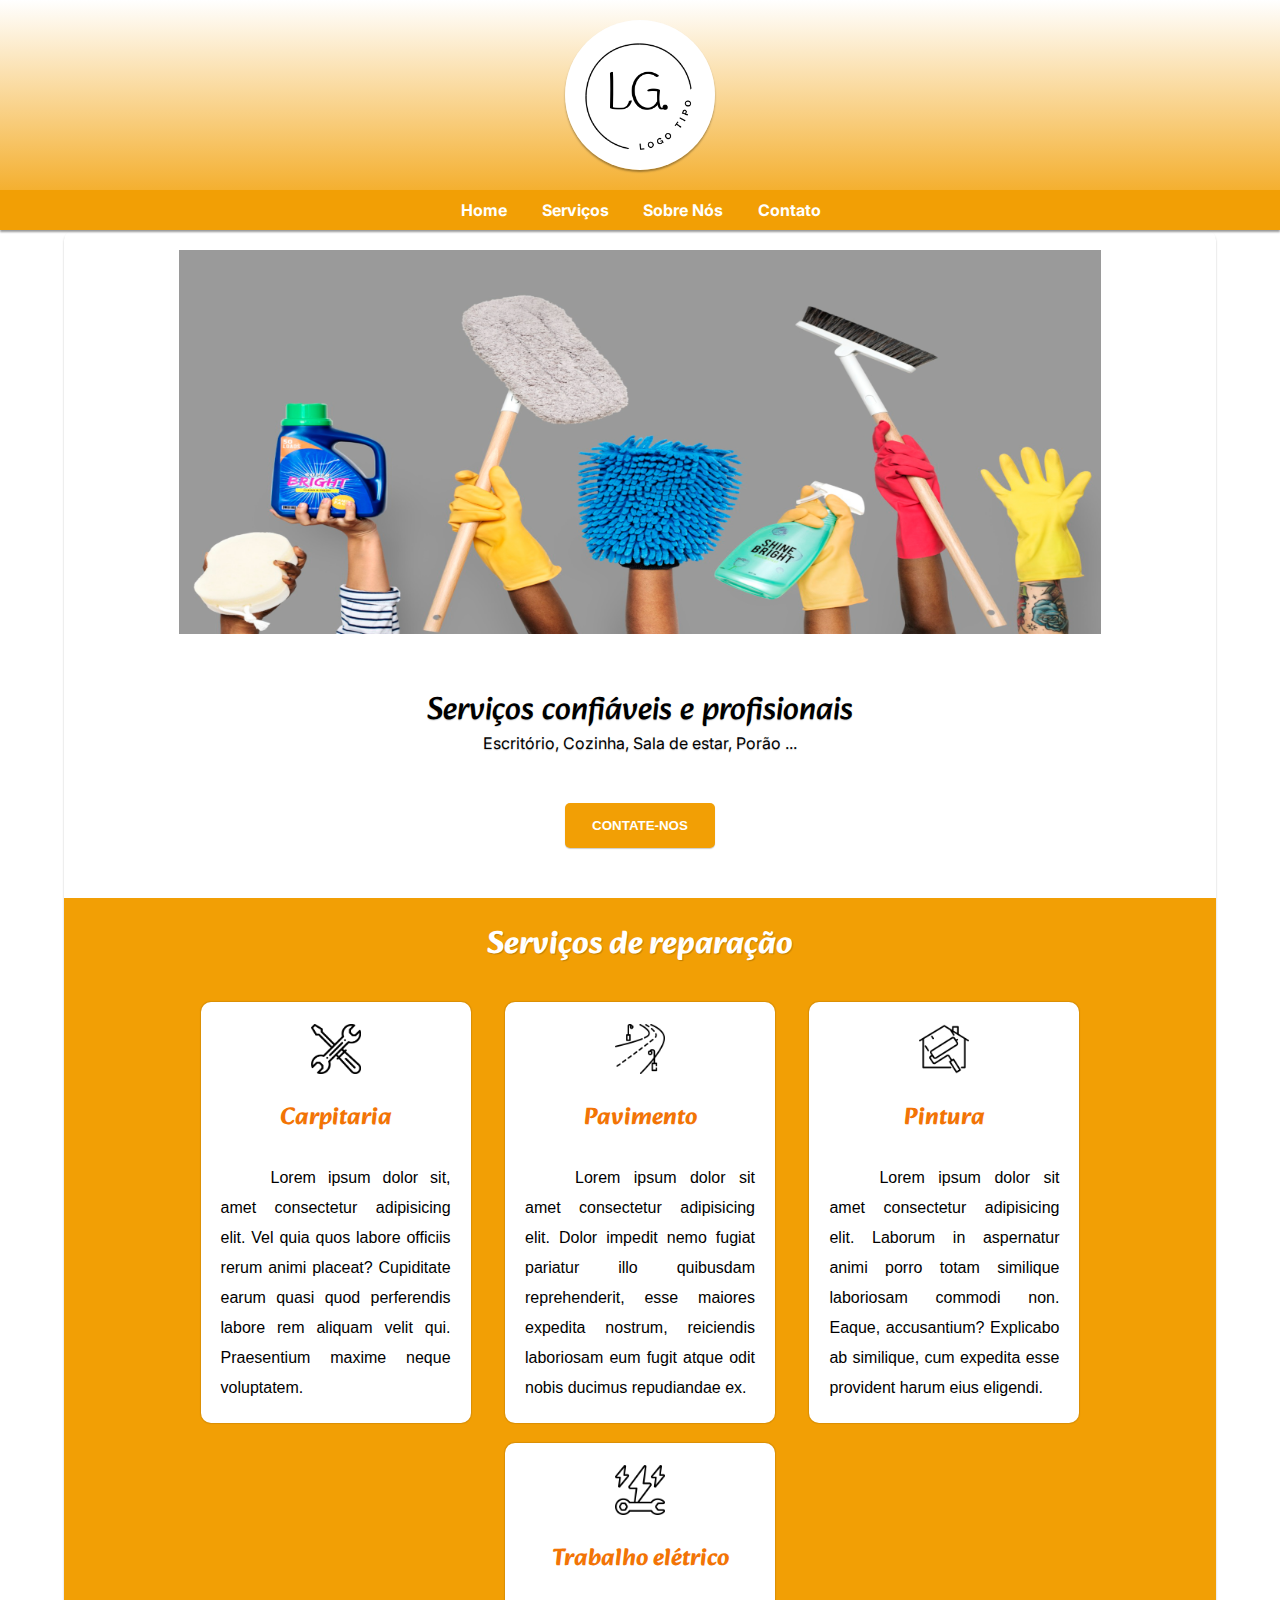
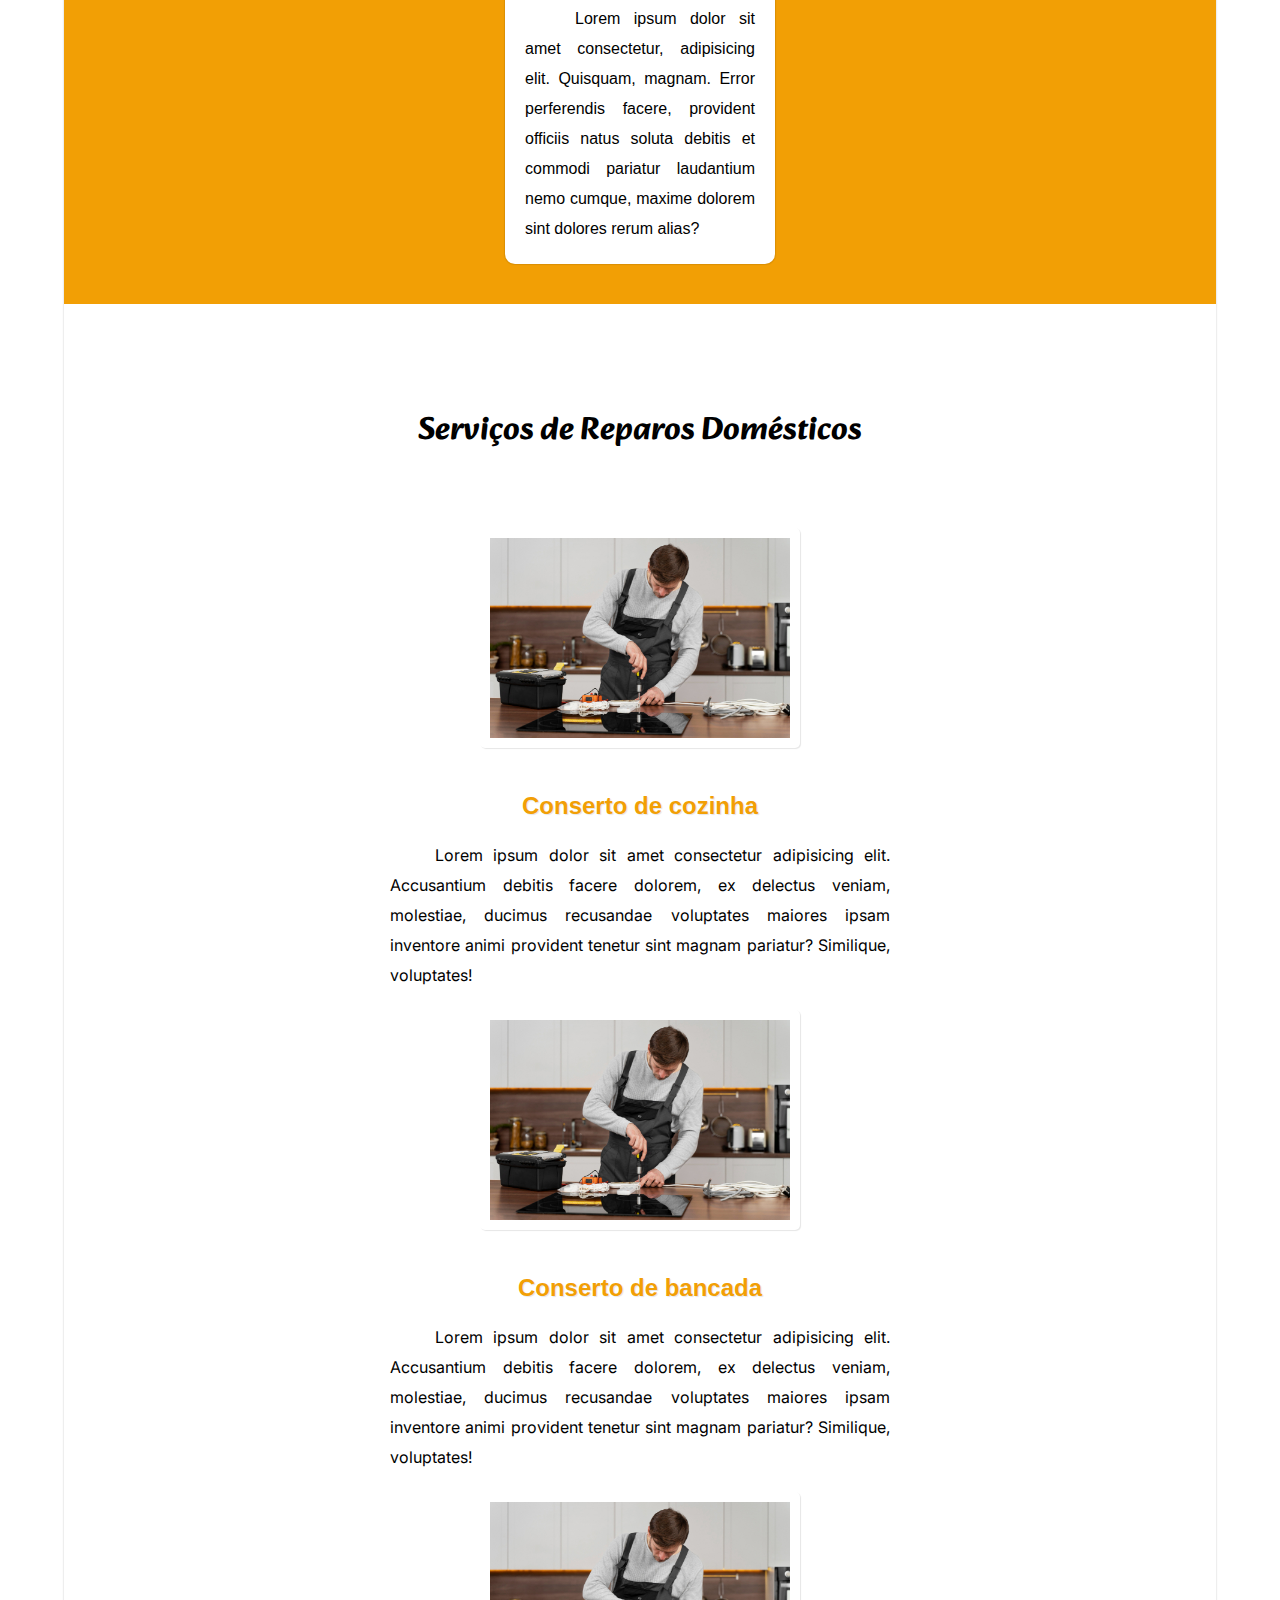
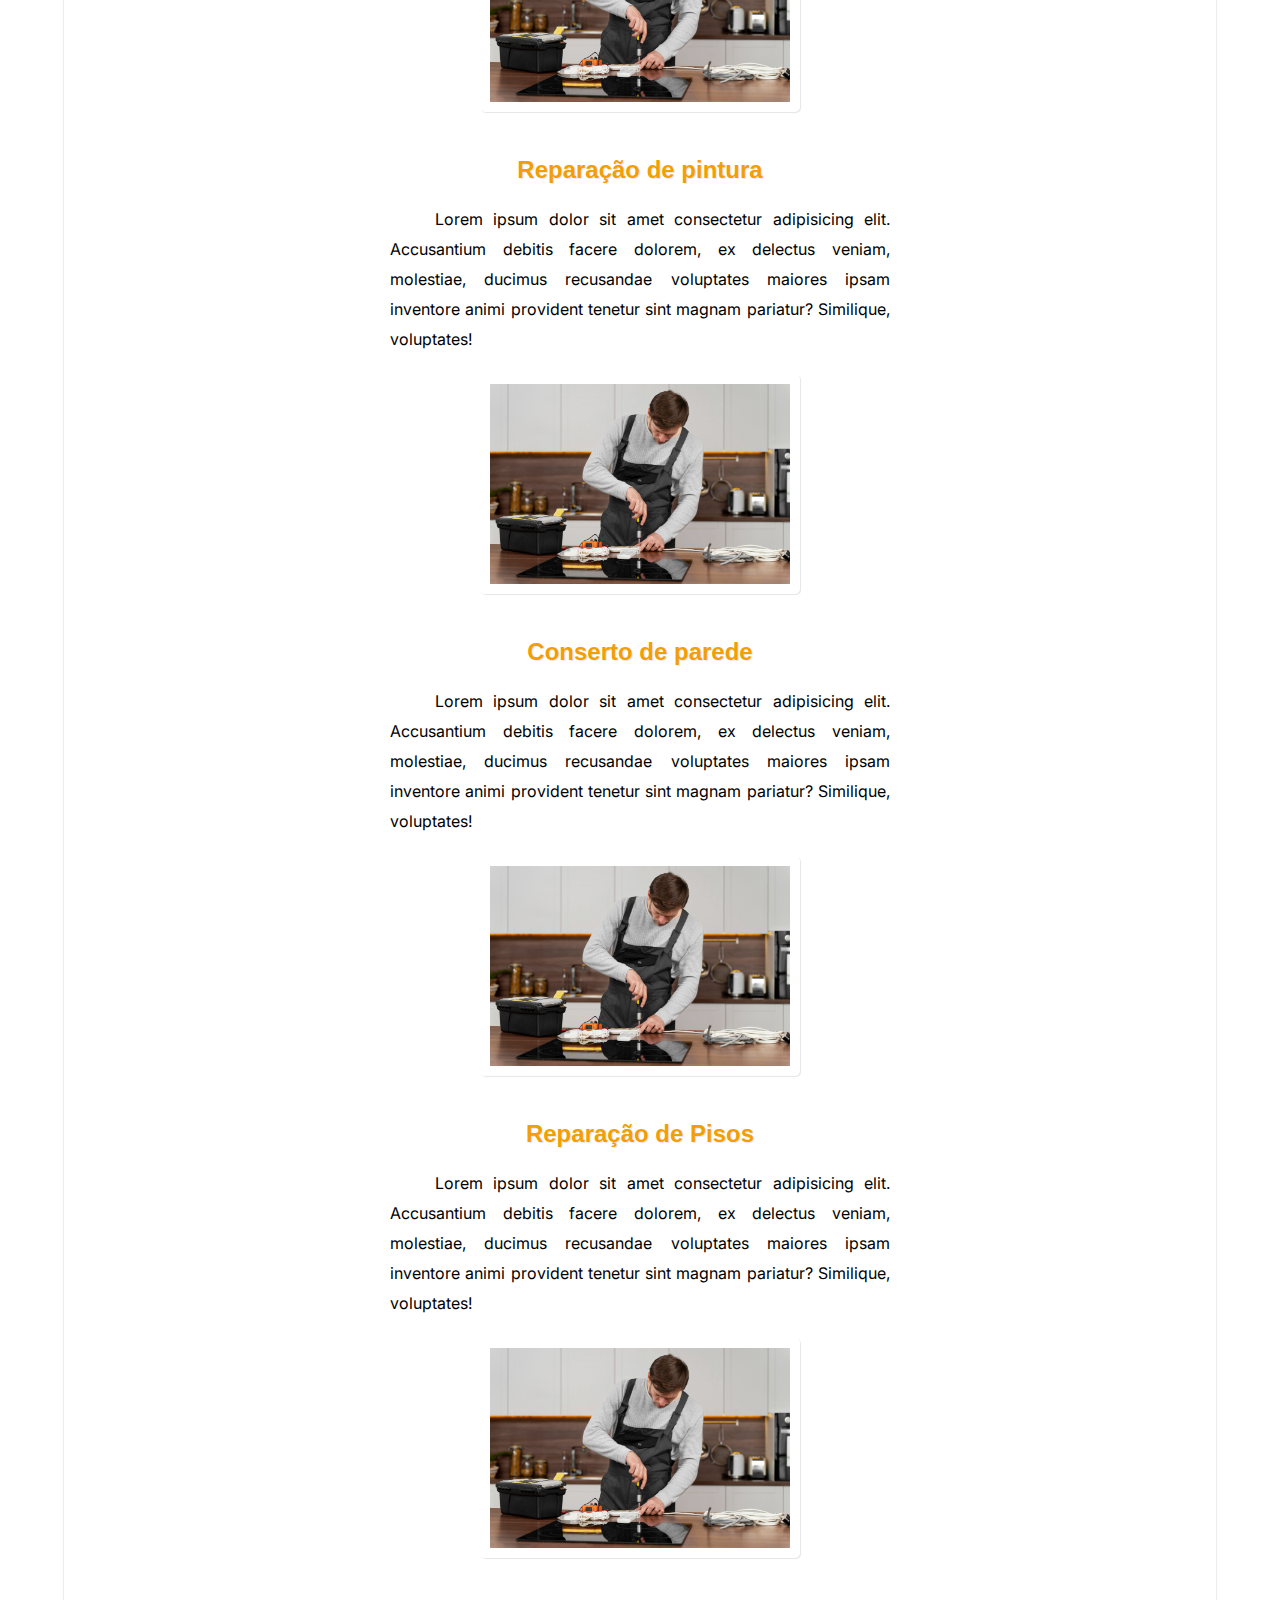
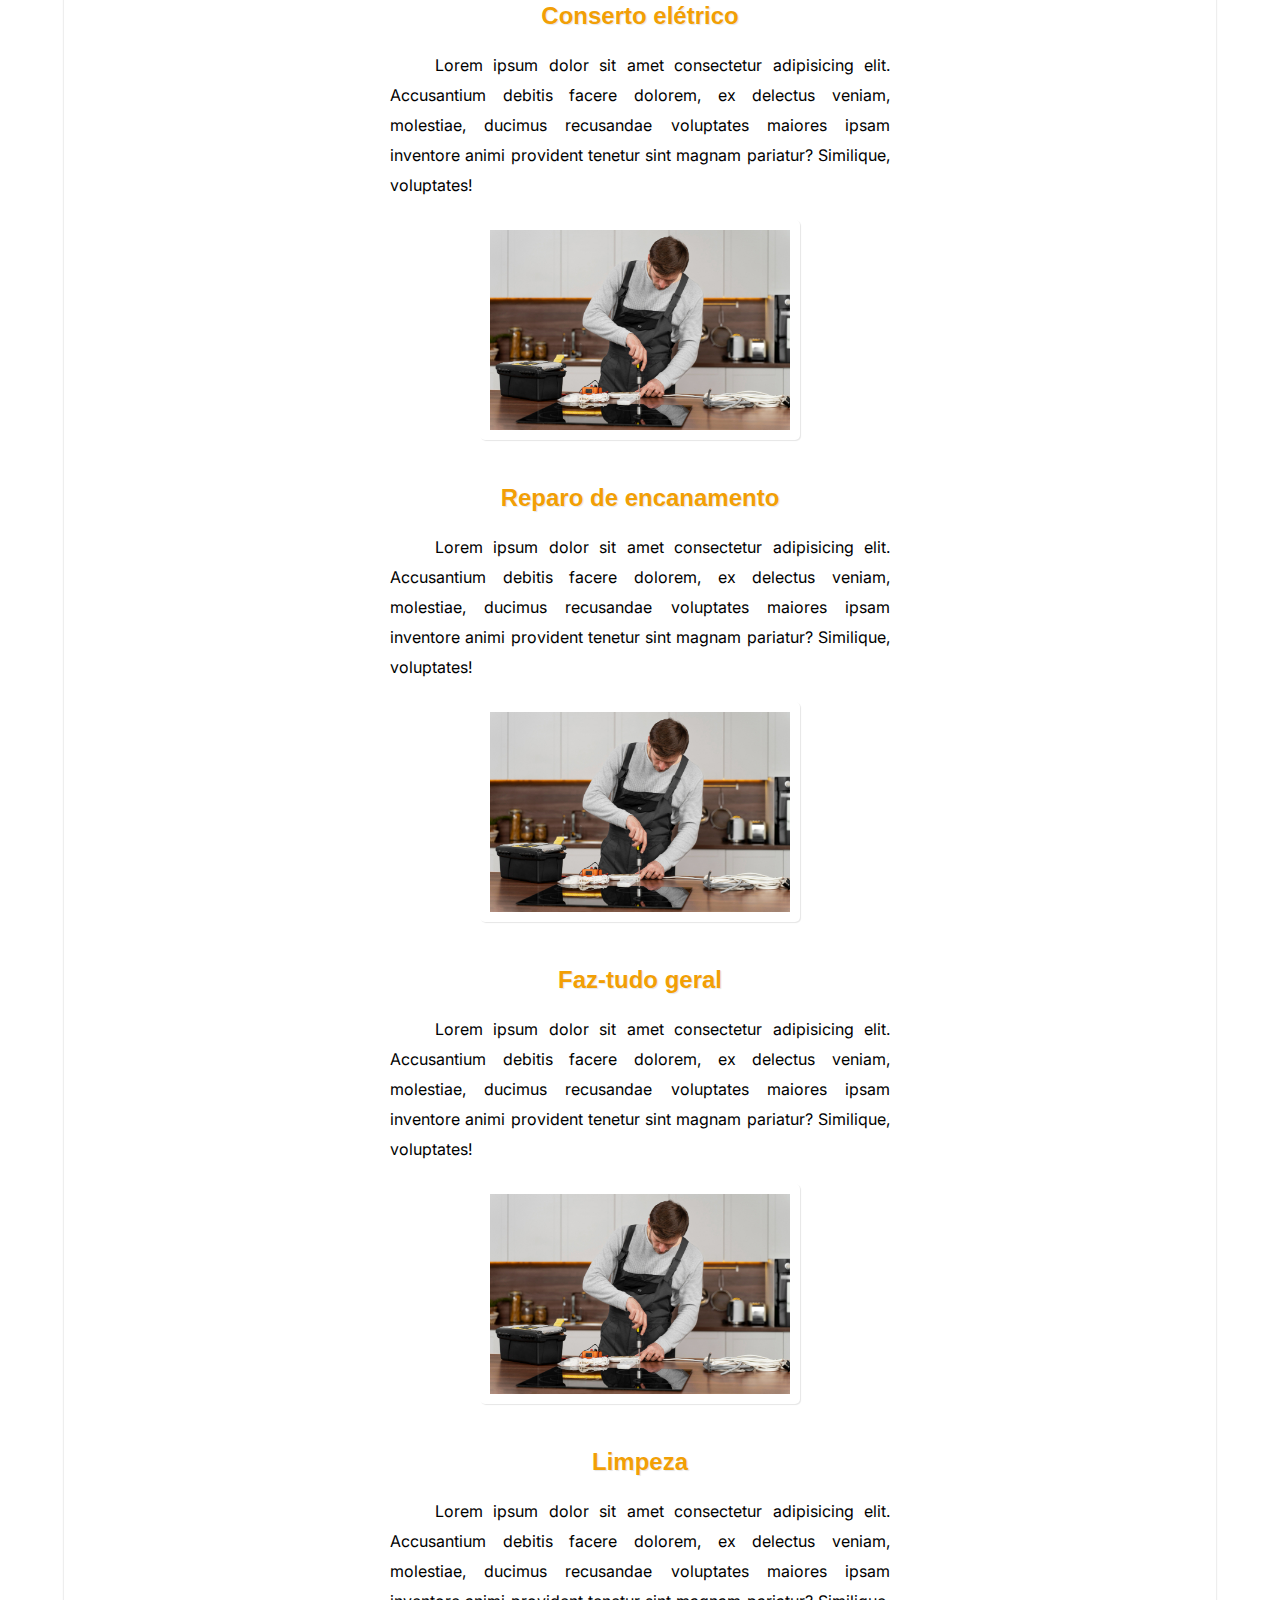
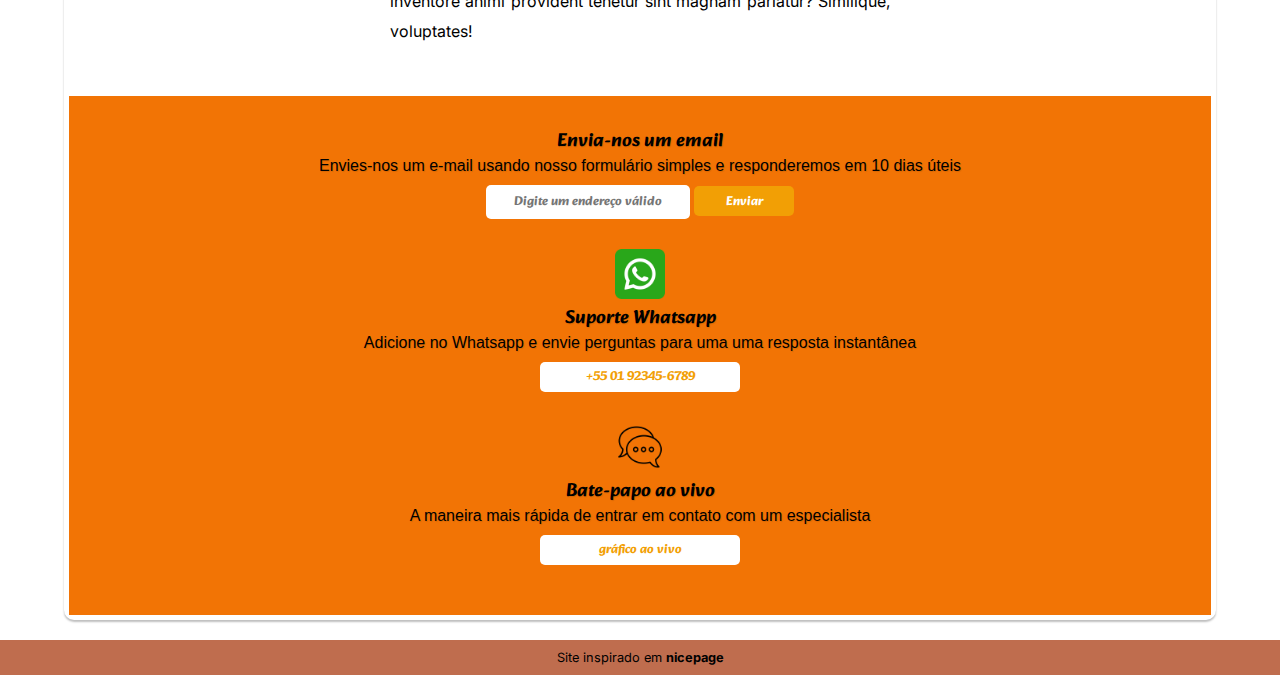
<file: projeto01/index.html>
<!DOCTYPE html>
<html lang="pt-br">

<head>
    <meta charset="UTF-8">
    <meta http-equiv="X-UA-Compatible" content="IE=edge">
    <meta name="author" content="Paulo Rodrigo">
    <meta name="keywords" content="Hmtl5, Css3, Portifólio">
    <meta name="description" content="Meu primeiro projeto Html5 e Css3 para composição do portifólio, site estático">
    <meta name="viewport" content="width=device-width, initial-scale=1.0">
    <link rel="shortcut icon" href="img/favicon.ico" type="image/x-icon">
    <link rel="stylesheet" href="css/style.css">
    <title>Prestadora de Serviços</title>
</head>

<body>
    <header>
        <img src="img/logotipo.png" alt="imagem de logo tipo">
        <nav>
            <a href="#">Home</a>
            <a href="#">Serviços</a>
            <a href="#">Sobre Nós</a>
            <a href="#">Contato</a>
        </nav>
    </header>
    <main>
        <div id="cabecalho">
            <picture>
                <img src="img/banner.png" alt="desinfeccao em casa">
            </picture>
            <h1>Serviços confiáveis e profisionais</h1>
            <h2>Escritório, Cozinha, Sala de estar, Porão ...</h2>
            <button>contate-nos</button>
        </div>
        <div id="serv-reparacao">
            <h1>Serviços de reparação</h1>
            <section>
                <img src="img/ferramentas.png" alt="equipamento de conserto">
                <h2>Carpitaria</h2>
                <p>Lorem ipsum dolor sit, amet consectetur adipisicing elit. Vel quia quos labore officiis rerum animi
                    placeat? Cupiditate earum quasi quod perferendis labore rem aliquam velit qui. Praesentium maxime
                    neque voluptatem.</p>
            </section>
            <section>
                <img src="img/estrada.png" alt="estrada">
                <h2>Pavimento</h2>
                <p>Lorem ipsum dolor sit amet consectetur adipisicing elit. Dolor impedit nemo fugiat pariatur illo
                    quibusdam reprehenderit, esse maiores expedita nostrum, reiciendis laboriosam eum fugit atque odit
                    nobis ducimus repudiandae ex.</p>
            </section>
            <section>
                <img src="img/pintura.png" alt="pintura">
                <h2>Pintura</h2>
                <p>Lorem ipsum dolor sit amet consectetur adipisicing elit. Laborum in aspernatur animi porro totam
                    similique laboriosam commodi non. Eaque, accusantium? Explicabo ab similique, cum expedita esse
                    provident harum eius eligendi.</p>
            </section>
            <section>
                <img src="img/eletrico.png" alt="trabalho eletrico">
                <h2>Trabalho elétrico</h2>
                <p>Lorem ipsum dolor sit amet consectetur, adipisicing elit. Quisquam, magnam. Error perferendis facere,
                    provident officiis natus soluta debitis et commodi pariatur laudantium nemo cumque, maxime dolorem
                    sint dolores rerum alias?
                </p>
            </section>
        </div>
        <div id="serv-domestico">
            <h1>Serviços de Reparos Domésticos</h1>
            <img src="img/01.jpg" alt="Conserto de Cozinha">
            <h2>Conserto de cozinha</h1>
                <p>Lorem ipsum dolor sit amet consectetur adipisicing elit. Accusantium debitis facere dolorem, ex
                    delectus veniam, molestiae, ducimus recusandae voluptates maiores ipsam inventore animi provident
                    tenetur sint magnam pariatur? Similique, voluptates!</p>
                <img src="img/01.jpg" alt="Conserto de Cozinha">
                <h2>Conserto de bancada</h2>
                <p>Lorem ipsum dolor sit amet consectetur adipisicing elit. Accusantium debitis facere dolorem, ex
                    delectus veniam, molestiae, ducimus recusandae voluptates maiores ipsam inventore animi provident
                    tenetur sint magnam pariatur? Similique, voluptates!</p>
                <img src="img/01.jpg" alt="Conserto de Cozinha">
                <h2>Reparação de pintura</h2>
                <p>Lorem ipsum dolor sit amet consectetur adipisicing elit. Accusantium debitis facere dolorem, ex
                    delectus veniam, molestiae, ducimus recusandae voluptates maiores ipsam inventore animi provident
                    tenetur sint magnam pariatur? Similique, voluptates!</p>
                <img src="img/01.jpg" alt="Conserto de Cozinha">
                <h2>Conserto de parede</h2>
                <p>Lorem ipsum dolor sit amet consectetur adipisicing elit. Accusantium debitis facere dolorem, ex
                    delectus veniam, molestiae, ducimus recusandae voluptates maiores ipsam inventore animi provident
                    tenetur sint magnam pariatur? Similique, voluptates!</p>
                <img src="img/01.jpg" alt="Conserto de Cozinha">
                <h2>Reparação de Pisos</h2>
                <p>Lorem ipsum dolor sit amet consectetur adipisicing elit. Accusantium debitis facere dolorem, ex
                    delectus veniam, molestiae, ducimus recusandae voluptates maiores ipsam inventore animi provident
                    tenetur sint magnam pariatur? Similique, voluptates!</p>
                <img src="img/01.jpg" alt="Conserto de Cozinha">
                <h2>Conserto elétrico</h2>
                <p>Lorem ipsum dolor sit amet consectetur adipisicing elit. Accusantium debitis facere dolorem, ex
                    delectus veniam, molestiae, ducimus recusandae voluptates maiores ipsam inventore animi provident
                    tenetur sint magnam pariatur? Similique, voluptates!</p>
                <img src="img/01.jpg" alt="Conserto de Cozinha">
                <h2>Reparo de encanamento</h2>
                <p>Lorem ipsum dolor sit amet consectetur adipisicing elit. Accusantium debitis facere dolorem, ex
                    delectus veniam, molestiae, ducimus recusandae voluptates maiores ipsam inventore animi provident
                    tenetur sint magnam pariatur? Similique, voluptates!</p>
                <img src="img/01.jpg" alt="Conserto de Cozinha">
                <h2>Faz-tudo geral</h2>
                <p>Lorem ipsum dolor sit amet consectetur adipisicing elit. Accusantium debitis facere dolorem, ex
                    delectus veniam, molestiae, ducimus recusandae voluptates maiores ipsam inventore animi provident
                    tenetur sint magnam pariatur? Similique, voluptates!</p>
                <img src="img/01.jpg" alt="Conserto de Cozinha">
                <h2>Limpeza</h2>
                <p>Lorem ipsum dolor sit amet consectetur adipisicing elit. Accusantium debitis facere dolorem, ex
                    delectus veniam, molestiae, ducimus recusandae voluptates maiores ipsam inventore animi provident
                    tenetur sint magnam pariatur? Similique, voluptates!</p>
        </div>
        <div id="sessao-contato">

            <section>
                <h3>Envia-nos um email</h3>
                <p>Envies-nos um e-mail usando nosso formulário simples e responderemos em 10 dias úteis</p>
                <form action="">
                    <input type="email" name="email" placeholder="Digite um endereço válido">
                    <input type="button" name="button" value="Enviar" id="btn-enviar">
                </form>
            </section>

            <section>
                <img src="img/whatsapp.png" alt="Icone do Whatsapp">
                <h3>Suporte Whatsapp</h3>
                <p>Adicione no Whatsapp e envie perguntas para uma uma resposta instantânea</p>
                <input type="button" value="+55 01 92345-6789" readonly>
            </section>

            <section>
                <img src="img/balao-de-bate-papo.png" alt="Balão de Conversa/Bate bate-papo">
                <h3>Bate-papo ao vivo</h3>
                <p>A maneira mais rápida de entrar em contato com um especialista</p>
                <input type="button" value="gráfico ao vivo">
            </section>

        </div>
    </main>
    <footer>
        <p>Site inspirado em <a
                href="https://nicepage.com/pt/website-templates/preview/servicos-de-mao-de-obra-e-reparos-em-casa-4725742?device=desktop"
                target="_blank">nicepage</a></p>
    </footer>
</body>

</html>
</file>
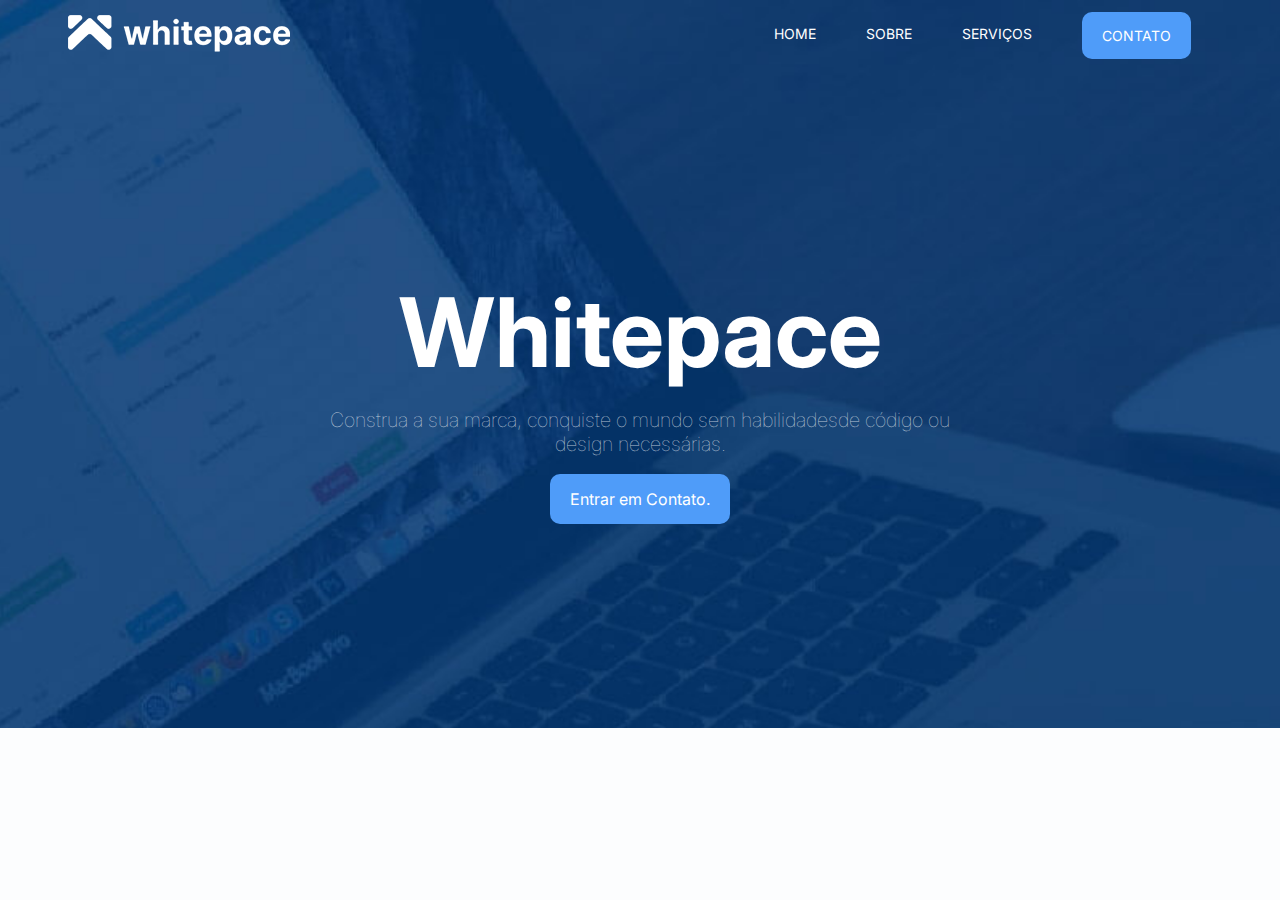
<file: projeto02/index.html>
<!DOCTYPE html>
<html lang="pt-br">
<head>
    <meta charset="UTF-8">
    <meta http-equiv="X-UA-Compatible" content="IE=edge">
    <meta name="viewport" content="width=device-width, initial-scale=1.0">
    <title>Website html css e javascript</title>
    <link rel="stylesheet" href="css/style.css">
</head>
<body>
    <header id="home">
        <div class="container">
            <nav>
                <a href="#">
                    <img src="img/logo.png" alt="Logo da Empresa">
                </a>
                <ul>
                    <a href="#">Home</a>
                    <a href="sobre.html">Sobre</a>
                    <a href="servicos.html">Serviços</a>
                    <a href="contato.html"class="btn">Contato</a>
                </ul>
            </nav>
            <!--end nav-->
            <section class="banner">
                <div class="banner-text">
                    <h1>Whitepace</h1>
                    <p>Construa a sua marca, conquiste o mundo sem habilidadesde código ou design necessárias.</p>
                    <a href="contato.html" class="btn animate-btn">Entrar em Contato.</a>
                </div>
            </section>
            <!--end section-->
        </div>
        <!--end container-->
    </header>
    <!-- end header-->
</body>
</html>
</file>
<file: projeto01/css/style.css>
@charset "UFT-8";

@import url('https://fonts.googleapis.com/css2?family=Inter:wght@100;200;300;400;500;600;700;800;900&display=swap');
@import url('https://fonts.googleapis.com/css2?family=Alkatra:wght@400;500;600;700&display=swap');

:root{
    /*Cores*/
    --cor01:#03A61C;
    --cor02:#F29F05;
    --cor03:#F27405;
    --cor04:#BF6D4E;
    --cor05:#F23005;
    --cor06: #fff;
    --cor07: #000;

    /*Fontes*/
    --fonte-princial: Arial, Helvetica, sans-serif;
    --fonte-secundaria: 'Inter', sans-serif;
    --font-tercearia: 'Alkatra', cursive;
}

*{
    margin: 0;
    padding: 0;
}

body{
    font-family: var(--fonte-princial);
}

header{
    padding-top: 20px;
    max-height: 250px;
    width: 100%;
    background-image: linear-gradient(to top, var(--cor02), transparent);
}

header img{
    display: block;
    max-height: 150px;
    max-width: 150px;
    margin: auto;
    margin-bottom: 20px;
    border-radius: 50%;
    box-shadow: 0px 2px 2px rgba(0, 0, 0, 0.342);
}

header > nav {
    text-align: center;
    background-color:var(--cor02);
    height: 25px;
    padding: 10px 3px 5px 5px;
    box-shadow: 0px 2px 2px rgba(0, 0, 0, 0.404);
}

header > nav > a{
    text-decoration: none;
    font-family: var(--fonte-secundaria);
    font-weight: bolder;
    font-size: 1em;
    padding: 10px;
    margin: 0 5px 0 5px;
    color: var(--cor06);
}

header > nav > a:hover{
    text-decoration: underline;
    transition: 0.5s;
    background-color: var(--cor03);
}

main{
    width: 90%;
    box-shadow: 0px 2px 2px rgba(0, 0, 0, 0.253);
    border-radius: 10px;
    padding-top: 20px;
    float: left;
    margin-left: 5%;
    margin-bottom: 20px;
}

main div#cabecalho img{
    width: 80%;
    display: block;
    margin:0 auto;
}

main div#cabecalho > h1{
    padding-top: 50px;
    text-align: center;
    font-family: var(--font-tercearia);
    text-shadow: 0px 1px 1px rgba(0, 0, 0, 0.185);
    font-weight: normal;
}
main div#cabecalho > h2{
    text-align: center;
    font-family: var(--fonte-secundaria);
    font-size: 1em;
    font-weight: normal;
    margin-top: -5px;
    margin-bottom: 20px;
    text-shadow: 0px 1px 1px rgba(0, 0, 0, 0.185);  
}

main div#cabecalho button{
    display: block;
    text-align: center;
    width: 150px;
    padding: 15px;
    margin: 50px auto;
    background-color: var(--cor02);
    color: var(--cor06);
    font-weight: bold;
    border: 0;
    text-transform: uppercase;
    box-shadow: 0 1px 1px rgba(0, 0, 0, 0.205);
    border-radius: 5px;
}

main div#cabecalho button:hover{
    background-color: var(--cor03);
    cursor: pointer;
    transition: 0.2s;
}
main div#serv-reparacao{
    text-align: center;
    width: 100%;
    background-color: #F29F05;
    margin: 0 0px 0 0px;
    padding-bottom: 30px;
}

main div#serv-reparacao h1{
    text-align: center;
    font-family: var(--font-tercearia);
    margin: 20px 0 20px 0;
    padding-top: 20px;
    color: var(--cor06);
    text-shadow: 1px 1px 1px rgba(0, 0, 0, 0.200);
}


main > div#serv-reparacao > section{
    width: 270px;
    margin: 10px 15px 10px 15px;
    display: inline-block;
    box-shadow: 0px 0px 1px 1px rgba(0, 0, 0, 0.100);
    border-radius: 10px;
    background-color: var(--cor06);
}

main div#serv-reparacao h2{
    text-align: center;
    font-family: var(--font-tercearia);
    color: var(--cor03);
    margin: 10px 0 5px 0;
}

main div#serv-reparacao img{
    width: 50px;
    height: 50px;
    margin: 22px 10px 10px 10px;
}

main div#serv-reparacao > section > p{
    text-align: justify;
    text-indent: 50px;
    padding: 20px;
    line-height: 30px;
}

div#serv-domestico{
    margin-top: 50px;
    text-align: center;
}

div#serv-domestico h1{
    font-family: var(--font-tercearia);
    padding: 50px 0 50px 0;

}

div#serv-domestico img{
    background-color: var(--cor06);
    display: inline-block;
    box-shadow: 1px 1px 1px rgba(0, 0, 0, 0.100);
    margin: 20px 10px 20px 10px;
    padding: 10px;
    border-radius: 5px;
    -webkit-border-radius: 5px;
    -moz-border-radius: 5px;
    -ms-border-radius: 5px;
    -o-border-radius: 5px;
    max-width: 350px;
    max-height: 200px;
}

div#serv-domestico h2{
    padding: 20px 0 20px 0;
    color: #F29F05;
    text-shadow: 1px 1px 1px rgba(0, 0, 0, 0.100);

}
div#serv-domestico p{
    text-align: center;
    font-family: var(--fonte-secundaria);
    font-size: 1em;
    line-height: 30px;
    width: 500px;
    margin: auto;
    text-align: justify;
    text-indent: 45px;
}

div#sessao-contato{
    background-color: #F27405;
    text-align: center;
    padding: 20px;
    margin: 50px 5px 5px 5px;
}

div#sessao-contato section{
    margin: 10px 0 10px 0;
}
div#sessao-contato h3{
    font-family: var(--font-tercearia);
    text-shadow: 1px 1px 1px rgba(0, 0, 0, 0.100);
}

div#sessao-contato p{
    text-align: center;
    font-size: 1em;
    text-shadow: 1px 1px 1px rgba(0, 0, 0, 0.100);
}

div#sessao-contato input{
    margin:  10px 0 0 0;
    border: 0;
    width: 200px;
    height: 30px;
    margin-bottom: 20px;
    padding: 2px;
    text-align: center;
    border-radius: 5px;
    -webkit-border-radius: 5px;
    -moz-border-radius: 5px;
    -ms-border-radius: 5px;
    -o-border-radius: 5px;
    background-color: var(--cor06);
    color: var(--cor02);
    font-family: var(--font-tercearia);
    font-weight: bold;
    font-size: 0.8em;
}

div#sessao-contato #btn-enviar{
    width: 100px;
    margin: auto;
    padding: 5px;
    height: 30px;
    background-color: var(--cor02);
    color: #fff;
}

div#sessao-contato #btn-enviar:hover{
    background-color: var(--cor03);
    border: 1px solid var(--cor04);
}

div#sessao-contato img{
    max-width: 50px;
    max-height: 50px;
}

footer{
    clear: both;
    background-color: #BF6D4E;
    padding: 10px;
    text-align: center;
}

footer p{
    font-family: var(--fonte-secundaria);
    font-weight: normal;
    font-size: 0.8em;
}

footer a{
    text-decoration: none;
    color: var(--cor07);
    font-weight: bolder;
}

footer a:hover{
    color: var(--cor01);
}
</file>
<file: projeto02/css/style.css>
@import url('https://fonts.googleapis.com/css2?family=Inter:wght@300;400;500;600;700&display=swap');

*{
    margin: 0;
    padding: 0;
    text-decoration: none;
    box-sizing: border-box;
    outline: none;
    font-family: 'Inter', sans-serif;
}

body{
    background-color: #f1f6fc31;
}

section, footer{
    padding: 54px 0;
}

h3{
    font-size: 50px;
}

p{
    color: #0000009c;
}

div.container{
    max-width: 1400px;
    margin: 0 auto;
    padding: 0 5%;
}

.btn{
    background-color: #4f9cf9;
    color: #fff;
    padding: 15px 20px;
    border-radius: 10px;
    cursor: pointer;
    display: inline-block;
    transition: 0.1s;
}

.btn:hover{
    background-color: #3580db;
   
}

.btn.animate-btn{
    animation: animate-outline 1s ease-out infinite;
}

@keyframes animate-outline{
    from{
        outline: 0px solid #4f9bf95e;
    }
    to{
        outline: 10px solid #4f9bf95e;
    }
}
header#home{
    background-image: url("../img/background-home.jpg");
    background-position: center;
    background-size: cover;
    background-attachment: fixed;
}

nav{
    display: flex;
    align-items: center;
    justify-content: space-between;
}

nav ul{
    display: flex;
    align-items: center;
}

nav ul a{
    color: #fff;
    margin: 0 25px;
    text-transform: uppercase;
    font-size: 14px;
    display: block;
}

nav ul a:not(.btn)::after{
    content: "";
    background-color: #4f9cf9;
    height: 3px;
    width: 0%;
    display: block;
    margin: 0 auto;
    transition: 0.3s;
}

nav ul a:hover::after{
    width: 100%;
}

.banner{
    display: flex;
    justify-content: center;
}

.banner-text{
    margin: 150px;
    text-align: center;
    padding: 0 90px;
}

.banner-text h1{
    font-size: 96px;
    color: #fff
}

.banner-text p{
    font-size: 20px;
    color: #ffffffb7;
    font-weight: lighter;
    margin: 18px 0;
}
</file>
